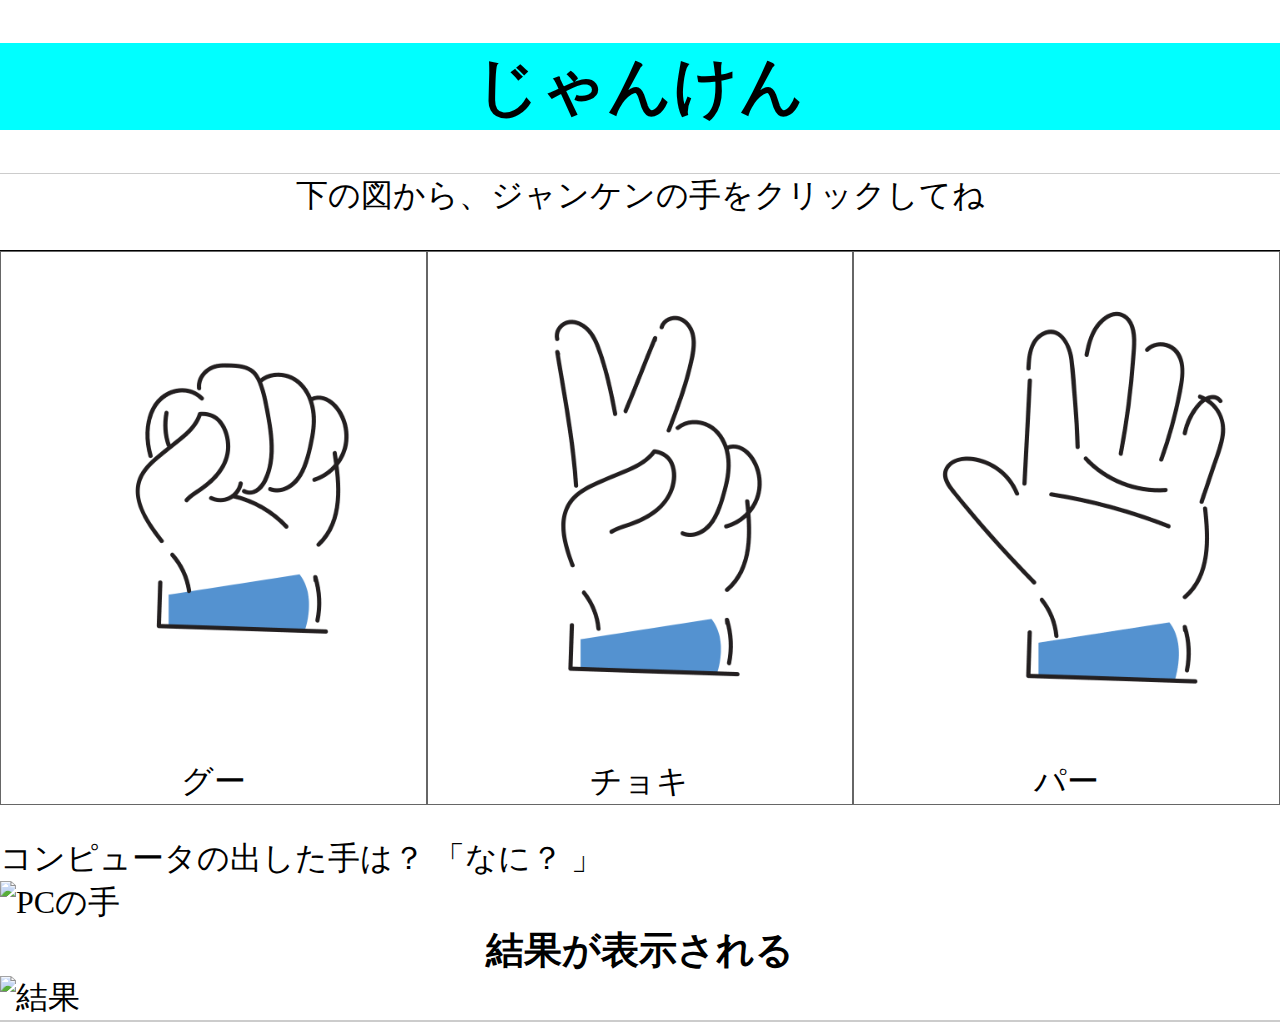
<file: index.html>
<!DOCTYPE html>
<html>

<head>
    <meta charset="utf-8">
    <meta name="viewport" content="width=device-width">
    <script src="js/jquery-2.1.3.min.js"></script>
    <link rel="stylesheet" href="css/sample_try_2.css">
    <title>じゃんけん</title>
</head>

<body>

    <header>
        <h1 class="janken">じゃんけん</h1>
    </header>

    <main>
        <div class="setumei"> 
            下の図から、ジャンケンの手をクリックしてね 
        </div>

        <ul>
            <li id="gu_btn"><img src="img/guu.png" alt="ジャンケングーの図">グー</li>
            <li id="cho_btn"> <img src="img/cyoki.png" alt="">チョキ</li>
            <li id="par_btn"> <img src="img/paa.png" alt=""> パー</li>
        </ul>

        <div>
            コンピュータの出した手は？
            「<span     id="pc_hands">なに？
             </span>」
        </div>

        <img id="jazimentimg" alt="PCの手" />

        <div id="judgment">
            結果が表示される
        </div>
        <div>
            <img id="judgment_kekka" alt="結果" />
        </div>
    </main>

    <footer></footer>
    <script>
//　じゃんけんのクリック
    // グーをクリックしたら
    $("#gu_btn").on("click", function(){
      const comp = Math.ceil(Math.random()*3 );

    if(comp == 1 ){
        $("#pc_hands").text("グー");
        $("#judgment").text("あいこです");
        $("#jazimentimg").attr("src","img/guu.png");
        $("#judgment_kekka").attr("src","img/aiko.png");
    }else if(comp == 2 ){
        $("#pc_hands").text("チョキ");
        $("#judgment").text("勝ちです"); 
        $("#jazimentimg").attr("src","img/cyoki.png");   
        $("#judgment_kekka").attr("src","img/kachi.png");
    }else if(comp == 3 ){
        $("#pc_hands").text("パー");
        $("#judgment").text("負けです");
        $("#jazimentimg").attr("src","img/paa.png"); 
        $("#judgment_kekka").attr("src","img/make.png");
    }
    });
    
    // チョキをクリックしたら
    $("#cho_btn").on("click", function(){
        const comp = Math.ceil(Math.random()*3 );

    if( comp == 1 ){
        $("#pc_hands").text("グー");
        $("#judgment").text("負けです");
        $("#jazimentimg").attr("src","img/guu.png");
        $("#judgment_kekka").attr("src","img/make.png");
    }else if( comp == 2 ){
        $("pc_hands").text("チョキ");
        $("#judgment").text("あいこです");
        $("#jazimentimg").attr("src","img/cyoki.png"); 
        $("#judgment_kekka").attr("src","img/aiko.png");

    }else if( comp == 3 ){
        $("#pc_hands").text("パー");
        $("#judgment").text("勝ちです");
        $("#jazimentimg").attr("src","img/paa.png"); 
        $("#judgment_kekka").attr("src","img/kachi.png");
    }
});

    // パーをクリックしたら
    $("#par_btn").on("click", function(){
        const comp = Math.ceil(Math.random()*3 );
    if(comp==1){
        $("#pc_hands").text("グー");
        $("#judgment").text("勝ちです");
        $("#jazimentimg").attr("src","img/guu.png");
        $("#judgment_kekka").attr("src","img/kachi.png");
    }else if(comp==2){
        $("#pc_hands").text("チョキ");
        $("#judgment").text("負けです");
        $("#jazimentimg").attr("src","img/cyoki.png"); 
        $("#judgment_kekka").attr("src","img/make.png");
    }else if(comp==3){
        $("#pc_hands").text("パー");
        $("#judgment").text("あいこです");
        $("#jazimentimg").attr("src","img/paa.png"); 
        $("#judgment_kekka").attr("src","img/aiko.png");
    }
 });



  


   
    </script>
</body>

</html>
</file>
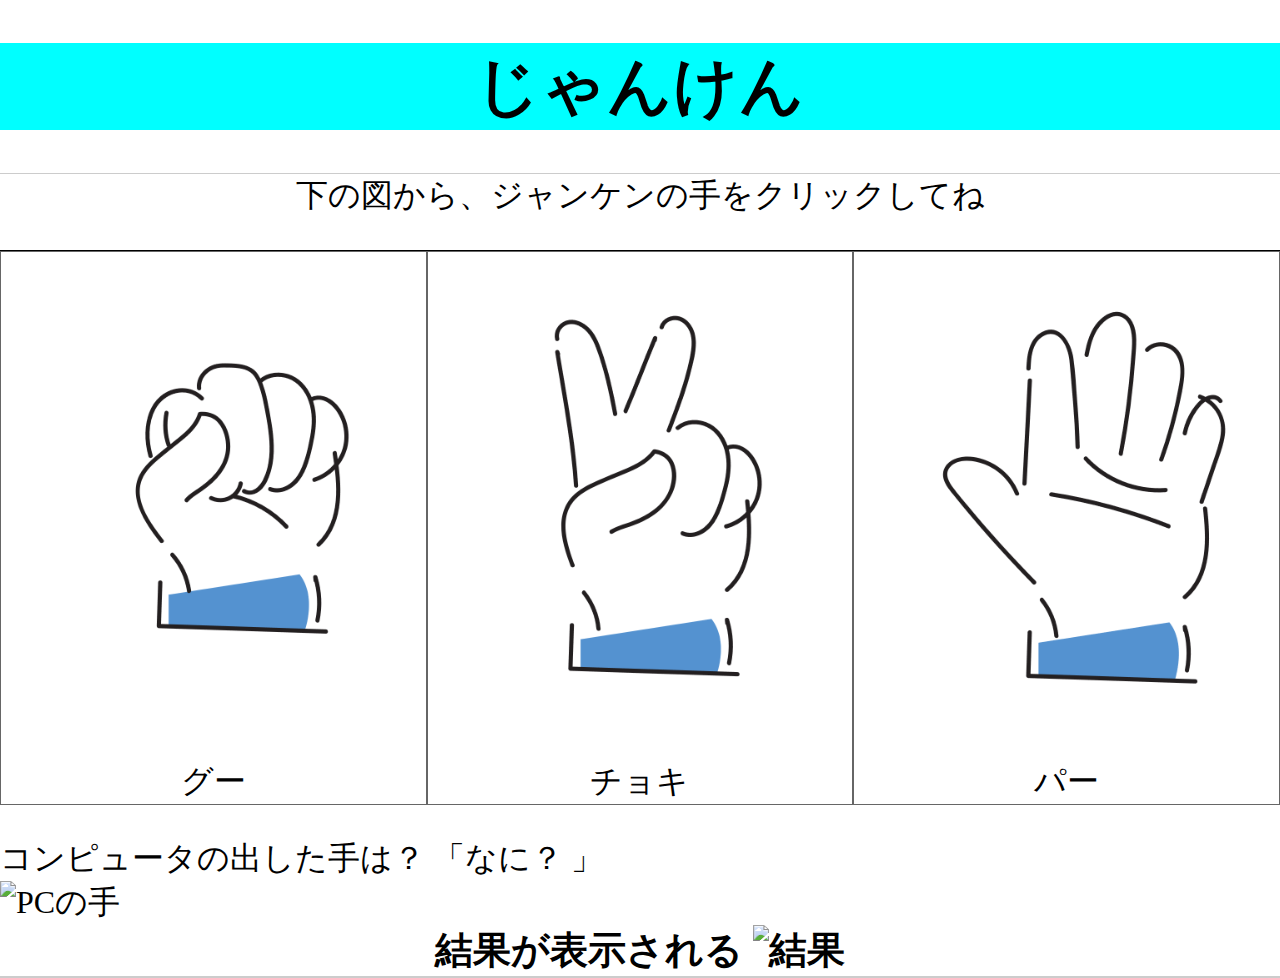
<file: janken_try_2.html>
<!DOCTYPE html>
<html>

<head>
    <meta charset="utf-8">
    <meta name="viewport" content="width=device-width">
    <script src="js/jquery-2.1.3.min.js"></script>
    <link rel="stylesheet" href="css/sample_try_2.css">
    <title>じゃんけん</title>
</head>

<body>

    <header>
        <h1 class="janken">じゃんけん</h1>
    </header>

    <main>
        <div class="setumei"> 
            下の図から、ジャンケンの手をクリックしてね 
        </div>

        <ul>
            <li id="gu_btn"><img src="img/guu.png" alt="ジャンケングーの図">グー</li>
            <li id="cho_btn"> <img src="img/cyoki.png" alt="">チョキ</li>
            <li id="par_btn"> <img src="img/paa.png" alt=""> パー</li>
        </ul>

        <div>
            コンピュータの出した手は？
            「<span     id="pc_hands">なに？
             </span>」
        </div>

        <img id="jazimentimg" alt="PCの手" />

        <div id="judgment">
            結果が表示される
            <img id="judgment_kekka" alt="結果" />
        </div>
    </main>

    <footer></footer>
    <script>
//　じゃんけんのクリック
    // グーをクリックしたら
    $("#gu_btn").on("click", function(){
      const comp = Math.ceil(Math.random()*3 );

    if(comp == 1 ){
        $("#pc_hands").text("グー");
        $("#judgment").text("あいこです");
        $("#jazimentimg").attr("src","img/guu.png");
        $("#judgment_kekka").attr("src","img/aiko.png");
    }else if(comp == 2 ){
        $("#pc_hands").text("チョキ");
        $("#judgment").text("勝ちです"); 
        $("#jazimentimg").attr("src","img/cyoki.png");   
        $("#judgment_kekka").attr("src","img/kachi.png");
    }else if(comp == 3 ){
        $("#pc_hands").text("パー");
        $("#judgment").text("負けです");
        $("#jazimentimg").attr("src","img/paa.png"); 
        $("#judgment_kekka").attr("src","img/make.png");
    }
    });
    
    // チョキをクリックしたら
    $("#cho_btn").on("click", function(){
        const comp = Math.ceil(Math.random()*3 );

    if( comp == 1 ){
        $("#pc_hands").text("グー");
        $("#judgment").text("負けです");
        $("#jazimentimg").attr("src","img/guu.png");
        $("#judgment_kekka").attr("src","img/make.png");
    }else if( comp == 2 ){
        $("pc_hands").text("チョキ");
        $("#judgment").text("あいこです");
        $("#jazimentimg").attr("src","img/cyoki.png"); 
        $("#judgment_kekka").attr("src","img/aiko.png");

    }else if( comp == 3 ){
        $("#pc_hands").text("パー");
        $("#judgment").text("勝ちです");
        $("#jazimentimg").attr("src","img/paa.png"); 
        $("#judgment_kekka").attr("src","img/kachi.png");
    }
});

    // パーをクリックしたら
    $("#par_btn").on("click", function(){
        const comp = Math.ceil(Math.random()*3 );
    if(comp==1){
        $("#pc_hands").text("グー");
        $("#judgment").text("勝ちです");
        $("#jazimentimg").attr("src","img/guu.png");
        $("#judgment_kekka").attr("src","img/kachi.png");
    }else if(comp==2){
        $("#pc_hands").text("チョキ");
        $("#judgment").text("負けです");
        $("#jazimentimg").attr("src","img/cyoki.png"); 
        $("#judgment_kekka").attr("src","img/make.png");
    }else if(comp==3){
        $("#pc_hands").text("パー");
        $("#judgment").text("あいこです");
        $("#jazimentimg").attr("src","img/paa.png"); 
        $("#judgment_kekka").attr("src","img/aiko.png");
    }
 });



  


   
    </script>
</body>

</html>
</file>
<file: css/sample_try_2.css>
body{
    margin:0;
    padding:0;
    text-align:left;
    font-size: 32px;
}
header{
    background-color: #fff;
    border-bottom: 1px solid #ccc;
    text-align: center;
    
}

.janken{
    background-color: aqua;


}
img {
    width: 500px;

}

main{
    border-bottom:1px solid #ccc;
    text-align: justify;
}

.setumei {
    text-align: center;

}

img#judgment_kekka {
    width: 200px;
    margin: auto;
}

.judgment{
    text-align: center;

}

footer{
    background-color: #fff;
    border-bottom:1px solid #ccc;
    text-align: center;
}
p{
    font-size:200%;
    text-align: center;
    border-bottom:1px solid #fff;
    height:200px;
}
ul{
    padding: 0;
    border-top: 1px solid #000000;
    display:table;  /* 定義 */
    table-layout: fixed;
    width:100%;
}
li{
    list-style-type:none;
    border: 1px solid #666;
    background-color: #FFF;
    display:table-cell;  /* 定義 */
    cursor: pointer;
    text-align: center;
}
li:hover{
    background: #0066CC;
    color:#fff;
}

div#judgment {
    text-align: center;
    font-size: larger;
    font-weight: bold;
}
</file>
